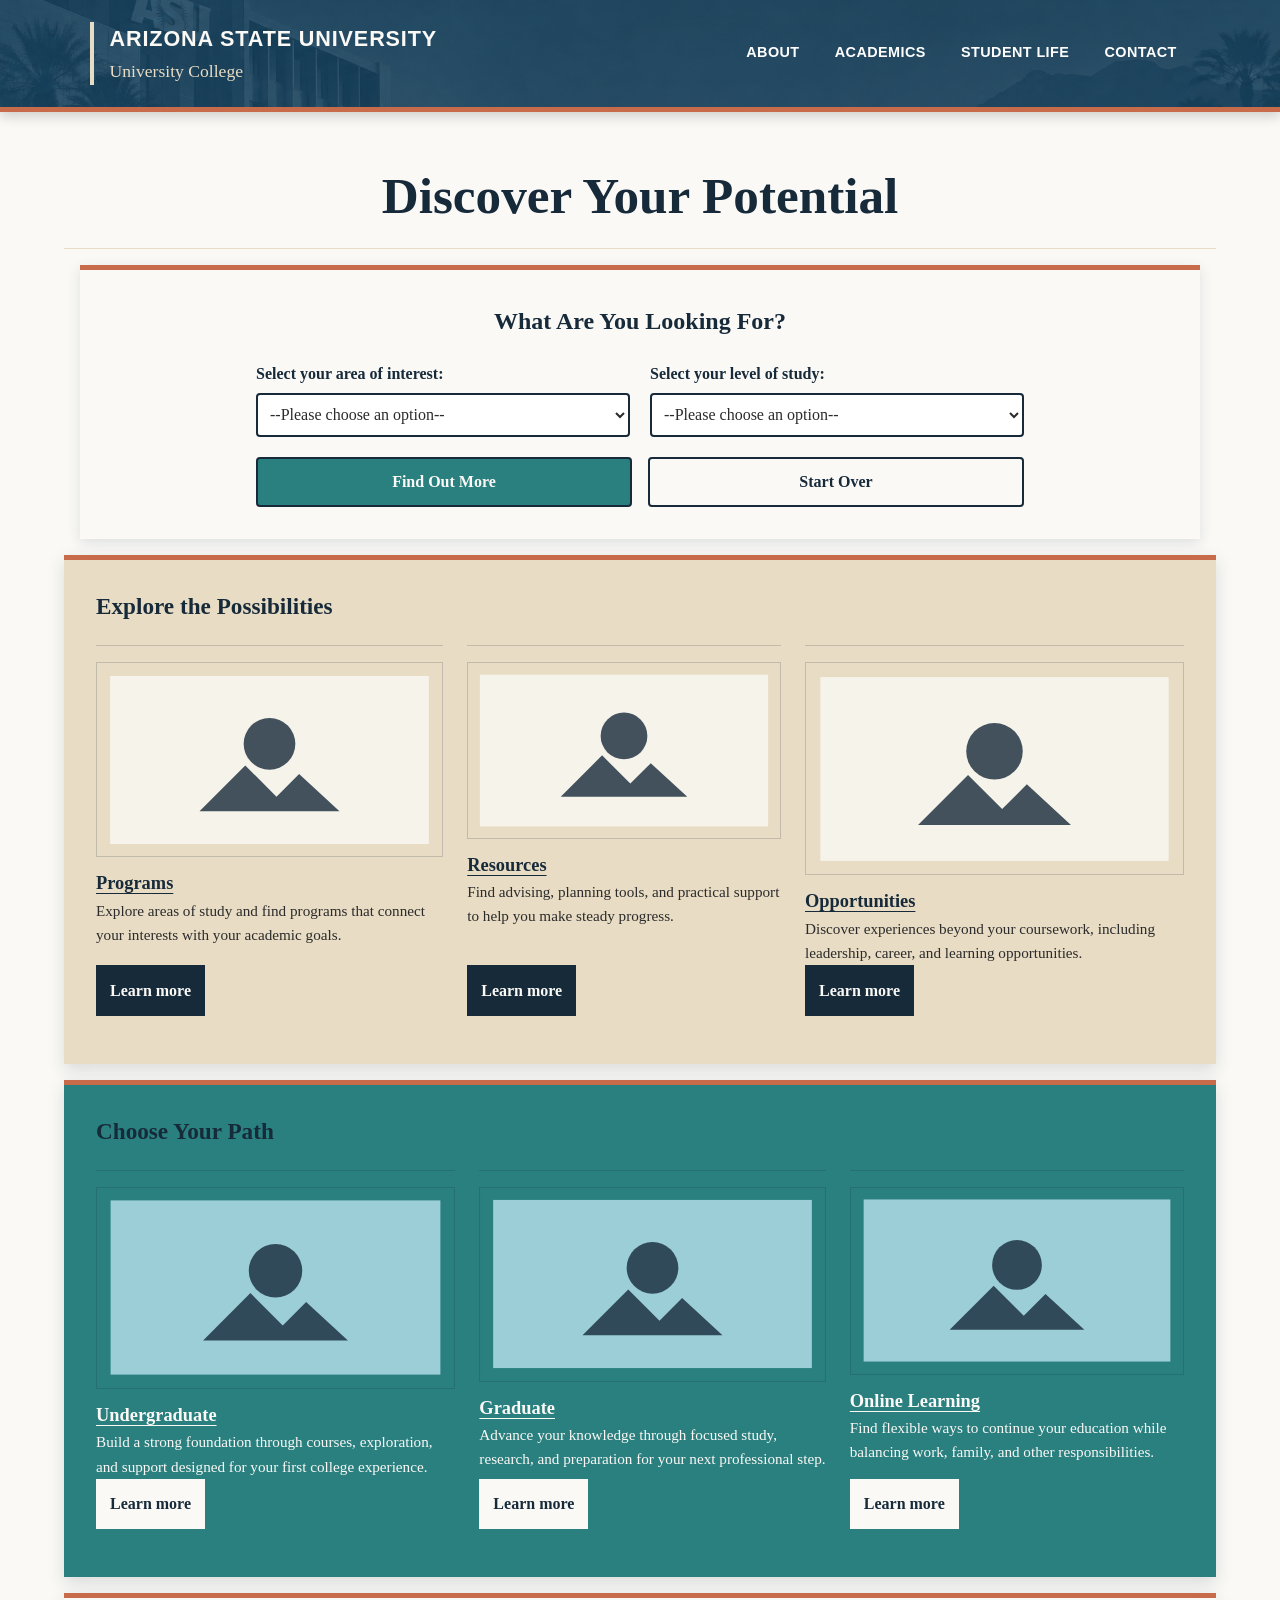
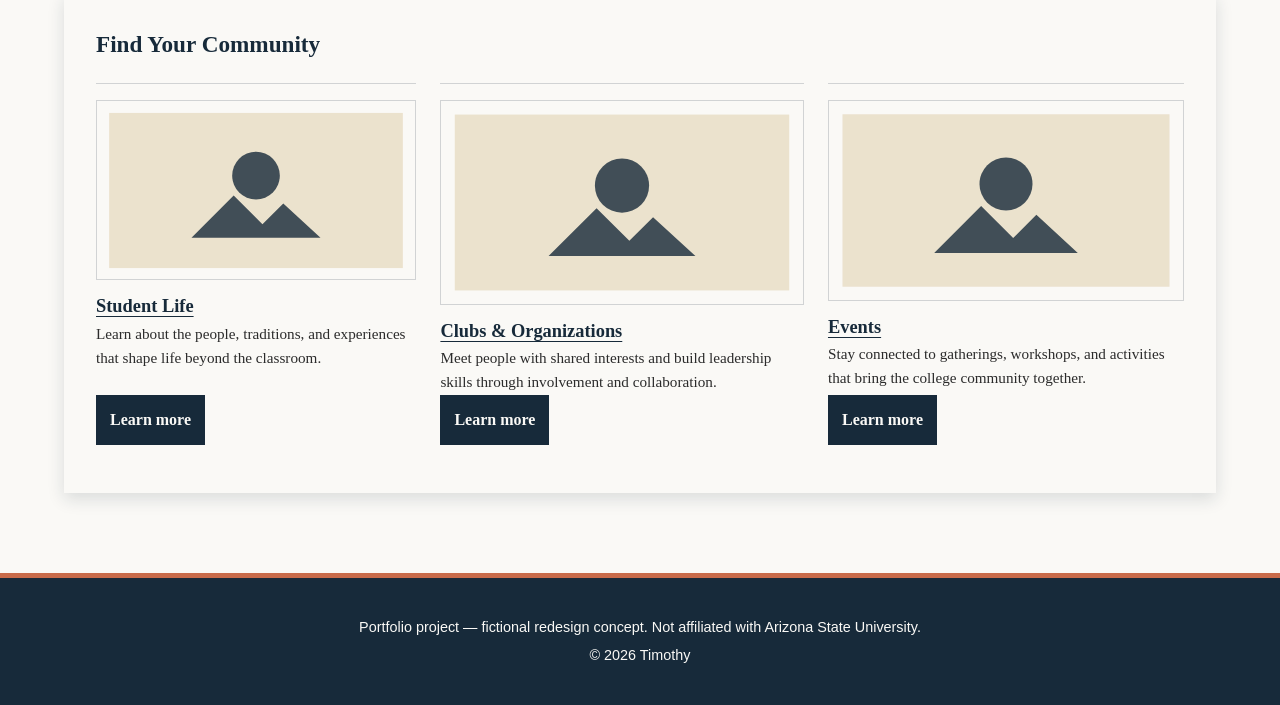
<file: index.html>
<!DOCTYPE html>
<html lang="en">
<head>
    <meta charset="UTF-8">
    <meta name="viewport" content="width=device-width, initial-scale=1.0">
    <title>Arizona State University | University College</title>
    <meta
        name="description"
        content="Explore programs, resources, and opportunities at University College."
    >
    <link rel="stylesheet" href="css/styles.css">
    
</head>

<body>
    <a class="skip-link" href="#main-content">Skip to main content</a>
    <header>
        <div class="site-branding">
            <p>Arizona State University</p>
            <p>University College</p>
        </div>

        <nav id="main-navigation" aria-label="Main navigation"
            >
            <ul>
                <li><a href="under-construction.html">About</a></li>
                <li><a href="under-construction.html">Academics</a></li>
                <li><a href="under-construction.html">Student Life</a></li>
                <li><a href="under-construction.html">Contact</a></li>
            </ul>
         </nav>
        <button class="button" type="button" id="menu-toggle" aria-expanded="false" aria-controls="main-navigation" aria-label="Toggle main navigation">
            Menu☰
        </button>
    </header>
    <main id="main-content">
        

        <h1 class="page-title">Discover Your Potential</h1>

        <section class="questionnaire">
            <h2>What Are You Looking For?</h2>
            <form id="questionnaire-form">
                <div class="form-field">
                    <label for="interest">Select your area of interest:</label>
                    <select id="interest" name="interest" required>
                        <option value="">--Please choose an option--</option>
                        <option value="programs">Programs</option>
                        <option value="resources">Resources</option>
                        <option value="opportunities">Opportunities</option>
                    </select>
                </div>

                <div class="form-field">
                    <label for="level">Select your level of study:</label>
                    <select id="level" name="level" required>
                        <option value="">--Please choose an option--</option>
                        <option value="undergraduate">Undergraduate</option>
                        <option value="graduate">Graduate</option>
                        <option value="online">Online Learning</option>
                    </select>
                </div>

                <div class="form-actions">
                    <button type="submit">Find Out More</button>
                    <button type="reset">Start Over</button>
                </div>
            </form>
            <div class="questionnaire-result" id="questionnaire-result" aria-live="polite" tabindex="-1" hidden></div>

        </section>



        <section class="opportunities">
            <h2>Explore the Possibilities</h2>
                <ul>   
                    <li>
                        <img src="assets/subsection-placeholder-sand.svg" alt="">
                        <h3 class="subsection-title">Programs</h3>
                        <p>Explore areas of study and find programs that connect your interests with your academic goals.</p>
                        <a class="learn-more" href="under-construction.html">Learn more</a>
                    </li>
                    <li>
                        <img src="assets/subsection-placeholder-sand.svg" alt="">
                        <h3 class="subsection-title">Resources</h3>
                        <p>Find advising, planning tools, and practical support to help you make steady progress.</p>
                        <a class="learn-more" href="under-construction.html">Learn more</a>
                    </li>
                    <li>
                        <img src="assets/subsection-placeholder-sand.svg" alt="">
                        <h3 class="subsection-title">Opportunities</h3>
                        <p>Discover experiences beyond your coursework, including leadership, career, and learning opportunities.</p>
                        <a class="learn-more" href="under-construction.html">Learn more</a>
                    </li>
                </ul>
        </section>
        <section class="path">
            <h2>Choose Your Path</h2>
                <ul>
                    <li>
                        <img src="assets/subsection-placeholder-teal.svg" alt="">
                        <h3 class="subsection-title">Undergraduate</h3>
                        <p>Build a strong foundation through courses, exploration, and support designed for your first college experience.</p>
                        <a class="learn-more" href="under-construction.html">Learn more</a>
                    </li>
                    <li>
                        <img src="assets/subsection-placeholder-teal.svg" alt="">
                        <h3 class="subsection-title">Graduate</h3>
                        <p>Advance your knowledge through focused study, research, and preparation for your next professional step.</p>
                        <a class="learn-more" href="under-construction.html">Learn more</a>
                    </li>
                    <li>
                        <img src="assets/subsection-placeholder-teal.svg" alt="">
                        <h3 class="subsection-title">Online Learning</h3>
                        <p>Find flexible ways to continue your education while balancing work, family, and other responsibilities.</p>
                        <a class="learn-more" href="under-construction.html">Learn more</a>
                    </li>
                </ul>
        </section>
        <section class="community">
            <h2>Find Your Community</h2>
                <ul>
                    <li>
                        <img src="assets/subsection-placeholder-off-white.svg" alt="">
                        <h3 class="subsection-title">Student Life</h3>
                        <p>Learn about the people, traditions, and experiences that shape life beyond the classroom.</p>
                        <a class="learn-more" href="under-construction.html">Learn more</a>
                    </li>
                    <li>
                        <img src="assets/subsection-placeholder-off-white.svg" alt="">
                        <h3 class="subsection-title">Clubs &amp; Organizations</h3>
                        <p>Meet people with shared interests and build leadership skills through involvement and collaboration.</p>
                        <a class="learn-more" href="under-construction.html">Learn more</a>
                    </li>
                    <li>
                        <img src="assets/subsection-placeholder-off-white.svg" alt="">
                        <h3 class="subsection-title">Events</h3>
                        <p>Stay connected to gatherings, workshops, and activities that bring the college community together.</p>
                        <a class="learn-more" href="under-construction.html">Learn more</a>
                    </li>
            </ul>
        </section>

    </main>

    <footer class="site-footer">
        <p>
            Portfolio project — fictional redesign concept.
            Not affiliated with Arizona State University.
        </p>

        <p>&copy; 2026 Timothy </p>
     </footer>
    <script src="js/scripts.js"></script>
</body>
</html>
</file>
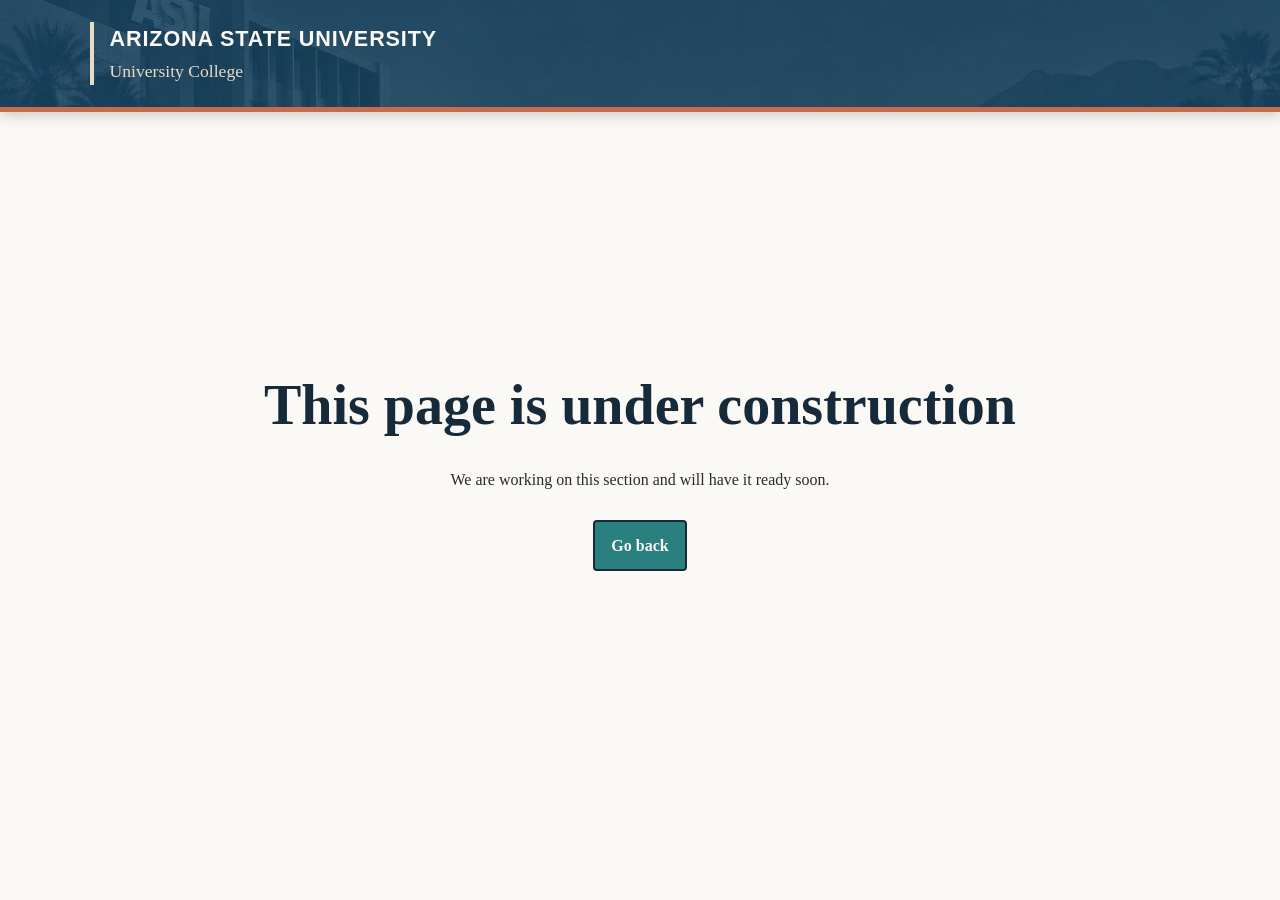
<file: under-construction.html>
<!DOCTYPE html>
<html lang="en">
<head>
    <meta charset="UTF-8">
    <meta name="viewport" content="width=device-width, initial-scale=1.0">
    <title>Page Under Construction | University College</title>
    <meta
        name="description"
        content="This University College page is under construction. Please return soon for information about programs, resources, and student opportunities."
    >
    <link rel="stylesheet" href="css/styles.css">
</head>
<body>
    <header>
        <div class="site-branding">
            <p>Arizona State University</p>
            <p>University College</p>
        </div>
    </header>

    <main class="construction-page" id="main-content">
        <h1>This page is under construction</h1>
        <p>We are working on this section and will have it ready soon.</p>
        <button class="construction-back" type="button" id="go-back">Go back</button>
    </main>

    <script src="js/scripts.js"></script>
</body>
</html>
</file>
<file: css/styles.css>
/* Base styles = mobile */
* {
  box-sizing: border-box;
}

:root {
  /* Use for headings, navigation, and other high-emphasis content. */
  --color-navy: #172A3A;
  /* Use for primary actions, links, and interactive controls. */
  --color-teal: #2A7F7F;
  /* Use for warm, low-contrast surfaces, highlights, or secondary sections. */
  --color-sand: #E8DCC4;
  /* Use as the main page background or a light text color on dark surfaces. */
  --color-off-white: #FAF9F6;
  /* Use for body text, icons, and other readable foreground content. */
  --color-charcoal: #2B2B2B;
  /* Use sparingly for alerts, featured accents, or attention-drawing actions. */
  --color-terracotta: #C86B4A;
  --color-light-blue: #B8E3EE;
}

#main-navigation {
  display: none;
}

#main-navigation.is-open {
  display: block;
}

#menu-toggle {
  margin-top: 1rem;
  background-color: var(--color-terracotta);
  border: 2px solid var(--color-off-white);
  border-radius: 0.4rem;
  box-shadow: 0 0.35rem 0.8rem rgb(0 0 0 / 35%);
  color: var(--color-off-white);
  padding: 0.65rem 1.15rem;
  font: inherit;
  font-weight: 700;
  cursor: pointer;
}

#menu-toggle:hover,
#menu-toggle:focus-visible {
  background-color: var(--color-sand);
  color: var(--color-navy);
}

body {
  margin: 0;
  background-color: var(--color-off-white);
  color: var(--color-charcoal);
  font-family: Arial, sans-serif;
  line-height: 1.5;
}

h1, h2, h3 {
  color: var(--color-navy);
}

a {
  text-underline-offset: 0.2em;
}

:focus-visible {
  outline: 0.2rem solid var(--color-terracotta);
  outline-offset: 0.2rem;
}

.skip-link {
  position: absolute;
  top: 0;
  left: 0;
  z-index: 1;
  padding: 0.75rem 1rem;
  background-color: var(--color-off-white);
  color: var(--color-navy);
  font-weight: 700;
  transform: translateY(-125%);
}

.skip-link:focus {
  transform: translateY(0);
}


header {
  padding: 1.25rem 1rem 1.5rem;
  background-color: var(--color-navy);
  color: var(--color-off-white);
  border-bottom: 0.35rem solid var(--color-terracotta);
  background-image: url('../assets/Header background.png');
  background-size: cover;
  background-position: center;
}

.site-branding {
  border-left: 0.25rem solid var(--color-sand);
  padding-left: 0.85rem;
}

.site-branding p {
  margin: 0;
}

.site-branding p:first-child {
  font-size: 1.2rem;
  font-weight: 700;
}

.site-branding p:last-child {
  color: var(--color-sand);
  font-size: 1rem;
}
.page-title {
  margin: 0;
  padding: 2rem 1rem 1.25rem;
  font-size: clamp(2rem, 9vw, 2.75rem);
  line-height: 1.1;
}

nav ul {
  display: flex;
  flex-direction: column;
  gap: 0.75rem;
  margin: 1rem 0 0;
  padding: 0;
  list-style: none;
}

nav a {
  display: block;
  padding: 0.7rem 0.25rem;
  border-bottom: 1px solid rgb(250 249 246 / 35%);
  color: #ffffff;
  text-decoration: none;
  font-weight: 700;
}

nav a:hover,
nav a:focus {
  text-decoration: underline;
}

.button {
  min-width: 5.5rem;
  background-color: var(--color-teal);
  border: 2px solid var(--color-off-white);
  border-radius: 0.35rem;
  color: var(--color-off-white);
  padding: 0.65rem 1rem;
  font: inherit;
  font-weight: 700;
  cursor: pointer;
}


.opportunities,
.path,
.community {
  margin: 0 1rem 1rem;
  border-top: 0.35rem solid var(--color-terracotta);
  box-shadow: 0 0.25rem 0.8rem rgb(23 42 58 / 12%);
}

.questionnaire,
.opportunities,
.path,
.community {
  max-width: 72rem;
  margin-right: auto;
  margin-left: auto;
}

.opportunities ul,
.path ul,
.community ul {
  list-style: none;
  margin: 1.25rem 0 0;
  padding: 0;
} 

.opportunities{
  background-color: var(--color-sand);
  padding: 1.5rem;
}
.path{
  background-color: var(--color-teal);
  padding: 1.5rem;
}
.community{
  background-color: var(--color-off-white);
  padding: 1.5rem;
}

.opportunities h2,
.path h2,
.community h2 {
  margin: 0;
  font-size: 1.4rem;
  line-height: 1.25;
}

.opportunities li,
.path li,
.community li {
  margin: 0.35rem 0;
  border-top: 1px solid rgb(23 42 58 / 18%);
  padding-top: 0.75rem;
}

.opportunities li a,
.path li a,
.community li a {
  display: block;
  padding: 0.65rem 0.75rem;
  color: var(--color-navy);
  font-weight: 700;
}

.opportunities li img,
.path li img,
.community li img {
  display: block;
  width: 100%;
  height: auto;
  aspect-ratio: 16 / 9;
  object-fit: cover;
  border: 1px solid rgb(23 42 58 / 18%);
}

.subsection-title {
  margin: 0.75rem 0 0;
  padding: 0 0.75rem;
  color: var(--color-navy);
  font-size: 1.15rem;
  text-decoration: underline;
  text-underline-offset: 0.2em;
}

.learn-more {
  width: fit-content;
  margin-top: auto !important;
  border: 2px solid var(--color-navy);
  background-color: var(--color-navy);
  color: var(--color-off-white) !important;
  text-decoration: none;
}

.opportunities li p,
.path li p,
.community li p {
  margin: 0.15rem 0 1rem;
  padding: 0 0.75rem;
  font-size: 0.95rem;
}

.path li a {
  color: var(--color-off-white);
}

.path .subsection-title {
  color: var(--color-off-white);
}

.path .learn-more {
  border-color: var(--color-off-white);
  background-color: var(--color-off-white);
  color: var(--color-navy) !important;
}

.path li p {
  color: var(--color-off-white);
}

.opportunities li a:hover,
.opportunities li a:focus-visible,
.path li a:hover,
.path li a:focus-visible,
.community li a:hover,
.community li a:focus-visible {
  background-color: rgb(255 255 255 / 45%);
  text-decoration: none;
}

.opportunities li .learn-more:hover,
.opportunities li .learn-more:focus-visible,
.path li .learn-more:hover,
.path li .learn-more:focus-visible,
.community li .learn-more:hover,
.community li .learn-more:focus-visible {
  background-color: var(--color-light-blue);
  color: var(--color-navy) !important;
}
.site-footer {
  background-color: var(--color-navy);
  color: var(--color-off-white);
  border-top: 0.35rem solid var(--color-terracotta);
  text-align: center;
  padding: 1.5rem 1rem;
  font-size: 0.9rem;
}

.questionnaire {
  width: min(72rem, calc(100% - 2rem));
  margin: 0 auto 1rem;
  padding: 1.5rem;
  border-top: 0.35rem solid var(--color-terracotta);
  background-color: var(--color-off-white);
  box-shadow: 0 0.25rem 0.8rem rgb(23 42 58 / 12%);
}

.questionnaire h2 {
  margin-top: 0;
  margin-bottom: 1.25rem;
  text-align: center;
}

.questionnaire form {
  display: grid;
  width: min(100%, 48rem);
  margin: 0 auto;
  gap: 1.25rem;
}

.form-field {
  display: grid;
  gap: 0.4rem;
}

.questionnaire label {
  color: var(--color-navy);
  font-weight: 700;
}

.questionnaire select {
  min-height: 2.75rem;
  padding: 0.5rem;
  border: 2px solid var(--color-navy);
  border-radius: 0.25rem;
  background-color: #ffffff;
  color: var(--color-charcoal);
  font: inherit;
}

.questionnaire button {
  min-height: 2.75rem;
  margin-top: 0.75rem;
  padding: 0.65rem 1rem;
  border: 2px solid var(--color-navy);
  border-radius: 0.25rem;
  background-color: var(--color-teal);
  color: var(--color-off-white);
  font: inherit;
  font-weight: 700;
  cursor: pointer;
}

.questionnaire button[type="reset"] {
  margin-top: 0;
  background-color: transparent;
  color: var(--color-navy);
}

.form-actions {
  display: grid;
  grid-template-columns: repeat(2, minmax(0, 1fr));
  width: 100%;
  gap: 1rem;
}

.form-actions button {
  width: 100%;
  margin-top: 0;
}

.questionnaire-result {
  margin-top: 1.5rem;
  padding: 1rem;
  border-left: 0.3rem solid var(--color-terracotta);
  background-color: var(--color-sand);
}

.questionnaire-result[hidden] {
  display: none;
}

.questionnaire-result h3 {
  margin-top: 0;
}

.questionnaire-result a {
  color: var(--color-navy);
  font-weight: 700;
}

.construction-page {
  display: grid;
  min-height: calc(100vh - 12rem);
  place-content: center;
  justify-items: center;
  gap: 1rem;
  padding: 3rem 1rem;
  text-align: center;
}

.construction-page h1,
.construction-page p {
  margin: 0;
}

.construction-page h1 {
  font-size: clamp(2rem, 8vw, 3.5rem);
}

.construction-page p {
  max-width: 32rem;
}

.construction-back {
  margin-top: 0.75rem;
  border: 2px solid var(--color-navy);
  border-radius: 0.25rem;
  background-color: var(--color-teal);
  color: var(--color-off-white);
  padding: 0.65rem 1rem;
  font: inherit;
  font-weight: 700;
  cursor: pointer;
}

.construction-back:hover,
.construction-back:focus-visible {
  background-color: var(--color-light-blue);
  color: var(--color-navy);
}










/*desktop styles*/

@media (min-width: 768px) {
  body {
    font-family: Georgia, 'Times New Roman', serif;
    line-height: 1.6;
  }

  header {
    display: flex;
    align-items: center;
    justify-content: space-between;
    gap: 3rem;
    min-height: 7rem;
    padding: 1.25rem clamp(2rem, 7vw, 7rem);
    border-bottom: 0.35rem solid var(--color-terracotta);
    box-shadow: 0 0.25rem 0.75rem rgb(0 0 0 / 18%);
  }

  .site-branding {
    flex-shrink: 0;
    border-left: 0.25rem solid var(--color-sand);
    padding-left: 1rem;
  }

  .site-branding p {
    margin: 0;
  }

  .site-branding p:first-child {
    font-family: Arial, sans-serif;
    font-size: 1.35rem;
    font-weight: 700;
    letter-spacing: 0.04em;
    text-transform: uppercase;
  }

  .site-branding p:last-child {
    color: var(--color-sand);
    font-size: 1.1rem;
  }

  nav {
    margin-left: auto;
  }

  #main-navigation {
    display: block;
  }

  nav ul {
    align-items: center;
    flex-direction: row;
    gap: 0.5rem;
    margin: 0;
  }

  nav a {
    border-bottom: 0.15rem solid transparent;
    padding: 0.6rem 0.85rem;
    font-family: Arial, sans-serif;
    font-size: 0.9rem;
    font-weight: 700;
    letter-spacing: 0.03em;
    text-transform: uppercase;
  }

  nav a:hover,
  nav a:focus-visible {
    border-bottom-color: var(--color-sand);
    text-decoration: none;
  }

  main {
    max-width: 100rem;
    margin: 0 auto;
    padding: 3.5rem clamp(2rem, 5vw, 5rem) 4rem;
  }

  .page-title {

    margin: 0 0 1rem;
    padding: 0 0 1.5rem;
    border-bottom: 1px solid var(--color-sand);
    font-size: clamp(2.3rem, 4vw, 4rem);
    line-height: 1.1;
    text-align: center;
  }

  .opportunities,
  .path,
  .community {
    
    min-height: 19rem;
    padding: 2rem;
    border-top: 0.35rem solid var(--color-terracotta);
    box-shadow: 0 0.35rem 1rem rgb(23 42 58 / 14%);
  }

  .opportunities h2,
  .path h2,
  .community h2 {
    margin-top: 0;
    font-size: 1.45rem;
    line-height: 1.25;
  }

  .opportunities ul,
  .path ul,
  .community ul {
    display:flex;
    flex-direction: row;
    list-style: none;
    gap: 1.5rem;
    margin: 1.5rem 0 0;
    padding: 0;
  }

  .opportunities li,
  .path li,
  .community li {
    display: flex;
    flex-direction: column;
    align-items: start;
    column-gap: 2rem;
    margin: 0;
    padding: 1rem 0;
  }

  .opportunities li a,
  .path li a,
  .community li a,
  .opportunities li p,
  .path li p,
  .community li p {
    margin: 0;
    padding: 0;
  }

  .opportunities li img,
  .path li img,
  .community li img {
    width: 100%;
  }

  .subsection-title {
    padding: 0;
  }

  .learn-more {
    margin-top: auto !important;
    padding: 0.65rem 0.75rem !important;
  }

  main a {
    color: var(--color-navy);
    font-weight: 700;
  }

  main a:hover,
  main a:focus-visible {
    color: var(--color-terracotta);
  }

  .site-footer {
    padding: 2rem clamp(2rem, 7vw, 7rem);
    font-family: Arial, sans-serif;
  }

  .site-footer p {
    margin: 0.35rem 0;
  }

  .questionnaire {
    padding: 2rem;
    
  }

  .questionnaire form {
    grid-template-columns: repeat(2, minmax(0, 1fr));
    align-items: end;
    max-width: none;
  }

  .form-actions {
    grid-column: 1 / -1;
  }

  #menu-toggle {
    display: none;
  }
}

/* Tablet layout: keep navigation horizontal while giving content room to breathe. */
@media (min-width: 768px) and (max-width: 1023px) {
  header {
    gap: 1.5rem;
    padding: 1.25rem 2rem;
  }

  nav a {
    padding: 0.5rem 0.45rem;
    font-size: 0.8rem;
  }

  main {
    padding: 2.5rem 2rem 3rem;
  }

  .page-title {
    font-size: clamp(2.3rem, 5vw, 3.25rem);
  }

  .opportunities,
  .path,
  .community {
    min-height: 17rem;
    padding: 1.5rem;
  }

  .opportunities ul,
  .path ul,
  .community ul {
    margin: 1.5rem 0 0;
  }
}

/* Narrow tablets: stack the masthead so navigation never collides with branding. */
@media (min-width: 768px) and (max-width: 879px) {
  header {
    align-items: stretch;
    flex-direction: column;
    gap: 1rem;
  }

  nav {
    margin-left: 0;
  }

  nav ul {
    justify-content: center;
    flex-wrap: wrap;
    row-gap: 0.25rem;
  }
}
</file>
